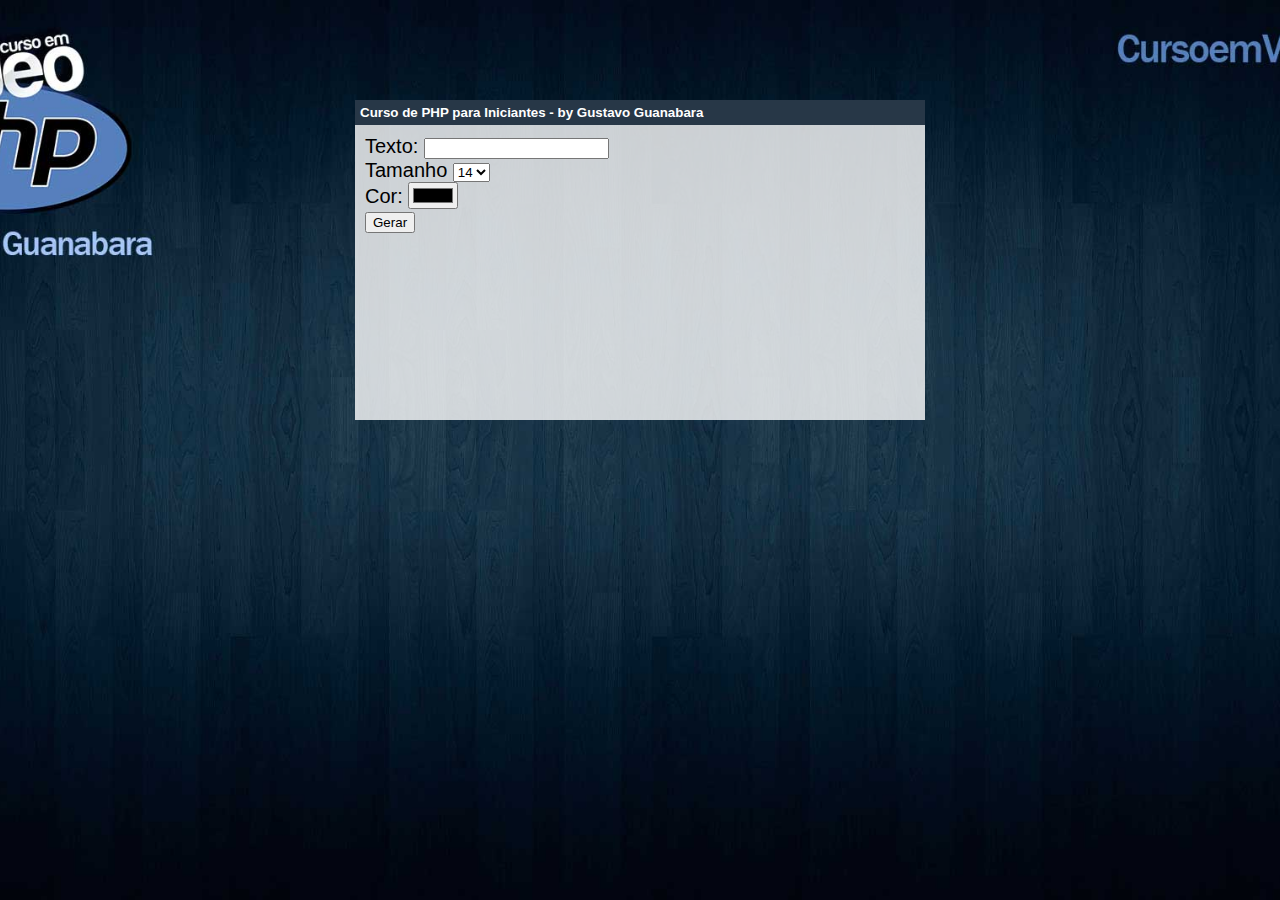
<file: PHP - Basic/FormatacaoPHP/index.html>
<!DOCTYPE html>
<html>
<head>
    <link rel="stylesheet" href="_css/estilo.css"/>
    <meta charset="UTF-8"/>
    <title>Curso de PHP - CursoemVideo.com</title>
</head>
<body>
<div>
    <form action="format.php" method="get">
        <label for="itxt">Texto:</label>
        <input type="text" name="t" id="itxt"/><br>
        <label for="itam">Tamanho</label>
        <select name="tam" id="itam">
            <option value="8pt">8</option>
            <option value="10pt">10</option>
            <option value="14pt" selected>14</option>
            <option value="20pt">20</option>
            <option value="40pt">40</option>
        </select> <br>
        <label for="icor">Cor: </label>
        <input type="color" name="cor" id="icor"/><br>
        <input type="submit" value="Gerar"/>
    </form>
</div>
</body>
</html>
</file>
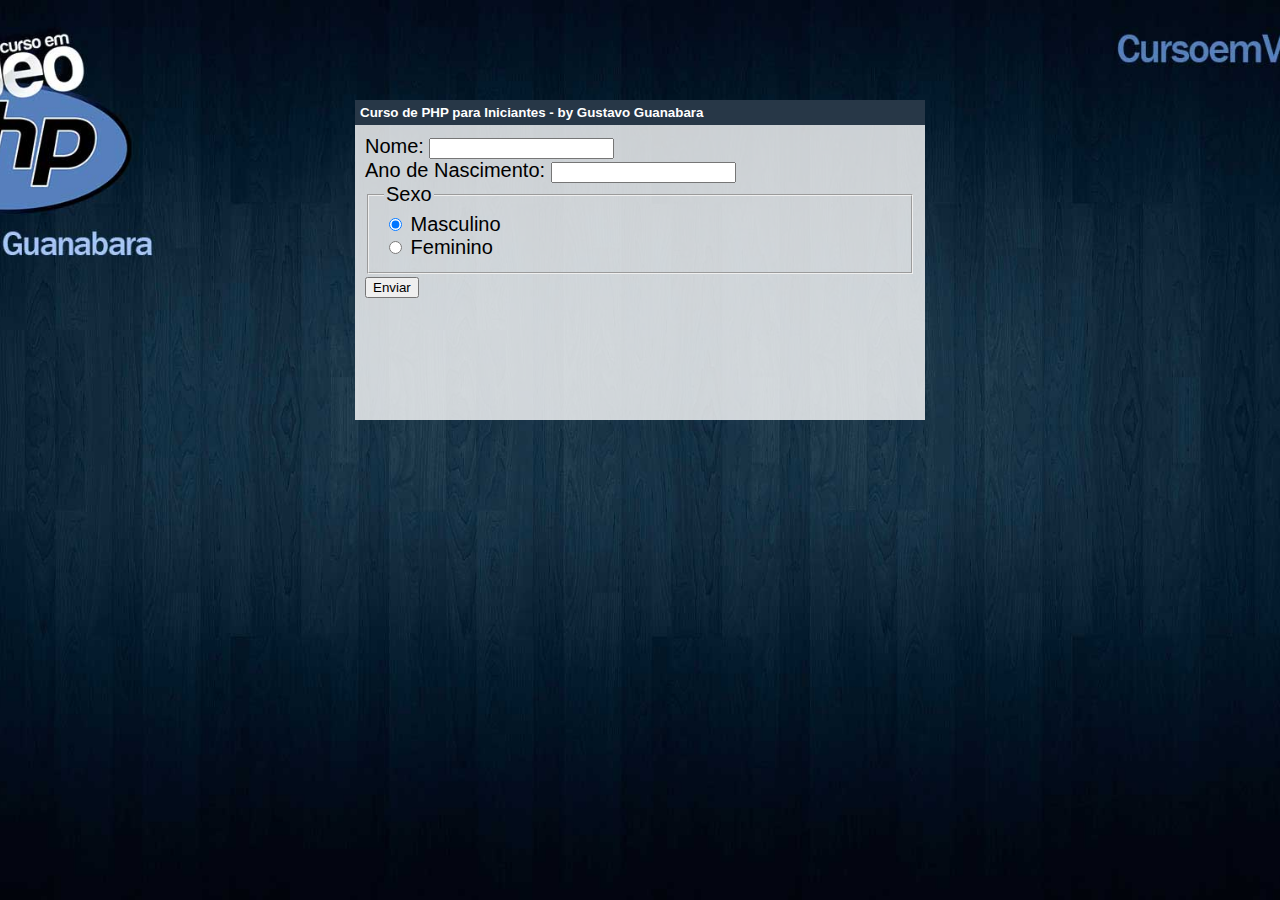
<file: PHP - Basic/Forms/index.html>
<!DOCTYPE html>
<html>
<head>
    <link rel="stylesheet" href="_css/estilo.css"/>
    <meta charset="UTF-8"/>
    <title>Curso de PHP - CursoemVideo.com</title>
</head>
<body>
<div>
    <form action="valor.php" method="get">
        Nome: <input type="text" name="nome"/><br>
        Ano de Nascimento: <input type="number" name="ano"/><br>
        <fieldset><legend>Sexo</legend>
            <input type="radio" name="sexo" id="masc" value="Masculino" checked/>
            <label for="masc">Masculino</label><br>
            <input type="radio" name="sexo" id="fem" value="Feminino"/>
            <label for="fem">Feminino</label><br>
        </fieldset>
        <input type="submit" value="Enviar"/>
    </form>
</div>
</body>
</html>
</file>
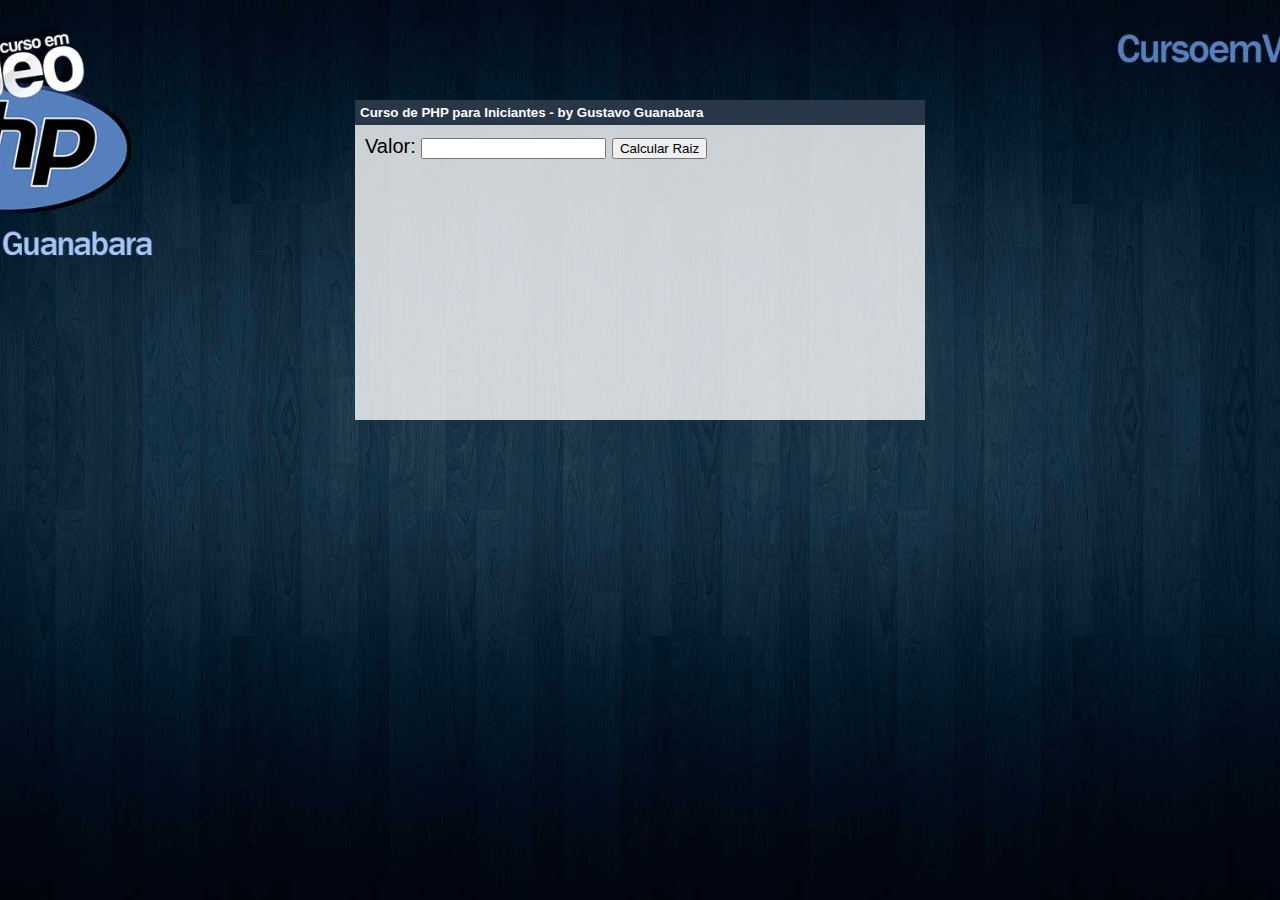
<file: PHP - Basic/Integracao HTML/index.html>
<!DOCTYPE html>
<html>
<head>
    <link rel="stylesheet" href="_css/estilo.css"/>
    <meta charset="UTF-8"/>
    <title>Curso de PHP - CursoemVideo.com</title>
</head>
<body>
<div>
    <form action="valor.php" method="get">
        Valor: <input type="number" name="v"/>
        <input type="submit" value="Calcular Raiz"/>
    </form>
</div>
</body>
</html>
</file>
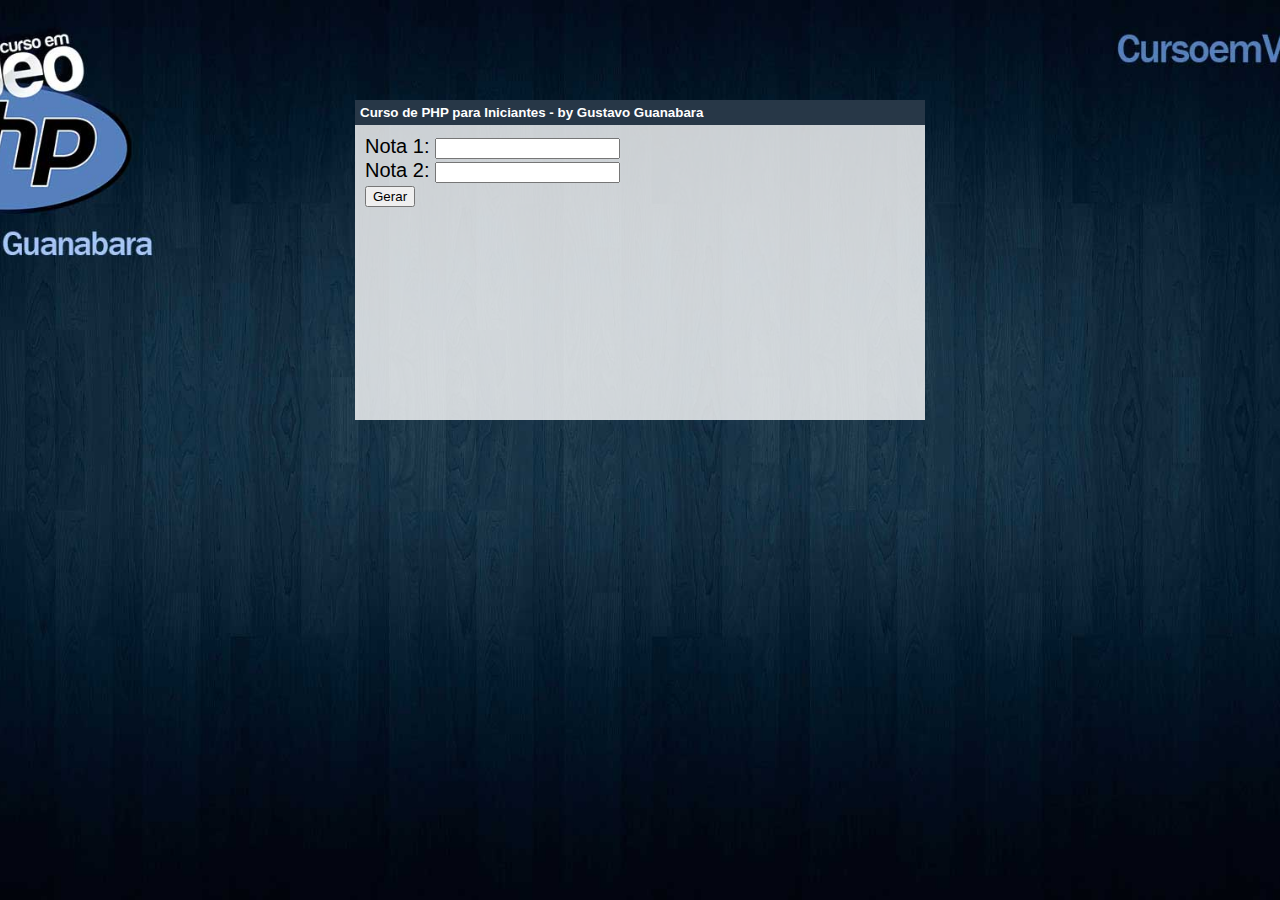
<file: PHP - Basic/Media/index.html>
<!DOCTYPE html>
<html>
<head>
    <link rel="stylesheet" href="_css/estilo.css"/>
    <meta charset="UTF-8"/>
    <title>Curso de PHP - CursoemVideo.com</title>
</head>
<body>
<div>
    <form action="format.php" method="get">
        <label for="number">Nota 1:</label>
        <input type="number" name="n1" id="nota1"/><br>
        <label for="number">Nota 2:</label>
        <input type="number" name="n2" id="nota2"/><br>
        <input type="submit" value="Gerar"/>
    </form>
</div>
</body>
</html>
</file>
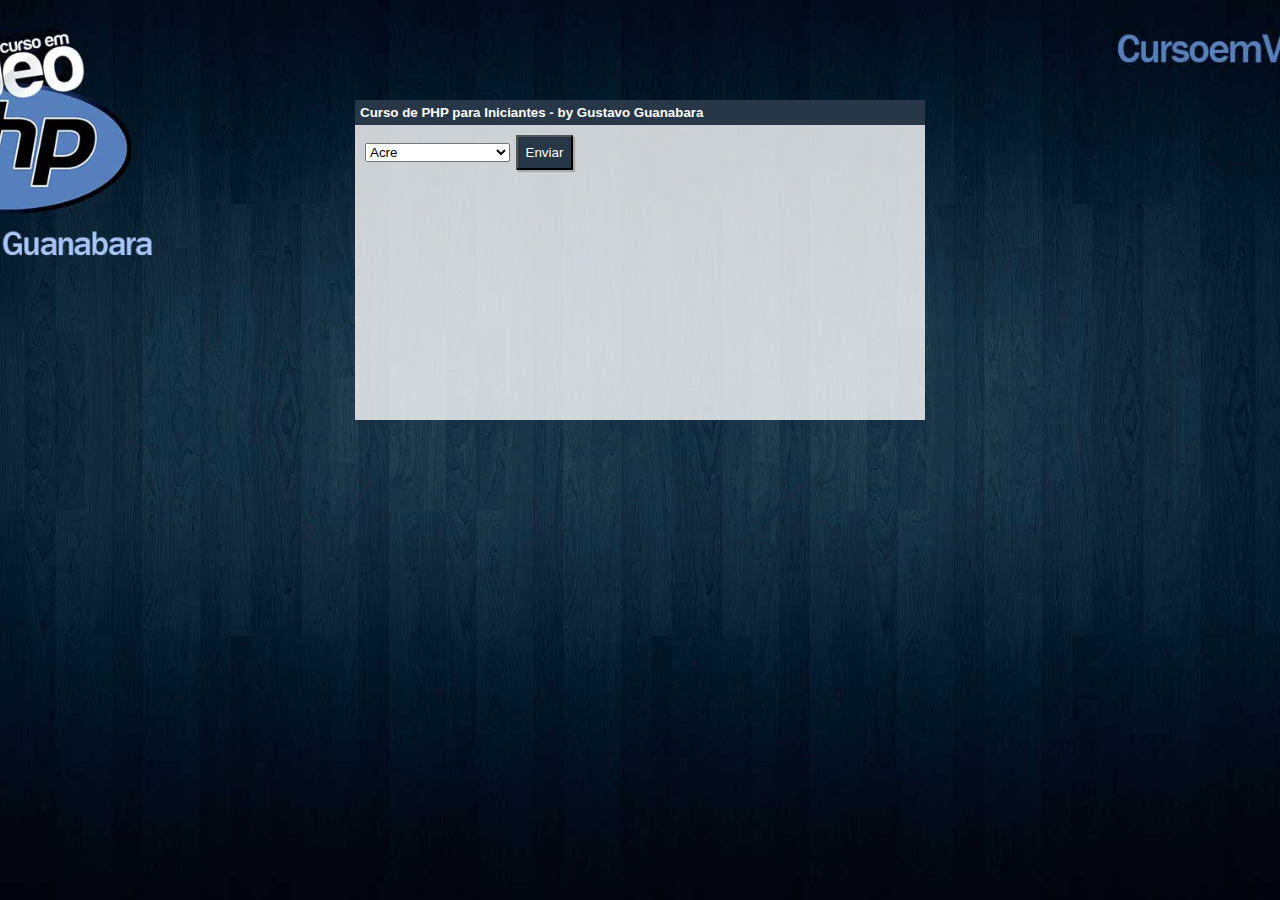
<file: PHP - Basic/RegiaoBr/index.html>
<!DOCTYPE html>
<html>
<head>
    <link rel="stylesheet" href="_css/estilo.css"/>
    <meta charset="UTF-8"/>
    <title>Curso de PHP - CursoemVideo.com</title>
</head>
<body>
<div>
    <form action="valor.php" method="get">
        <select name="reg">
            <option value="7">Acre</option>
            <option value="15">Alagoas</option>
            <option value="3">Amapá</option>
            <option value="1">Amazonas</option>
            <option value="16">Bahia</option>
            <option value="10">Ceará</option>
            <option value="7">Distrito Federal</option>
            <option value="22">Espírito Santo</option>
            <option value="19">Goiás</option>
            <option value="8">Maranhão</option>
            <option value="17">Mato Grosso</option>
            <option value="18">Mato Grosso do Sul</option>
            <option value="23">Minas Gerais</option>
            <option value="4">Pará</option>
            <option value="13">Paraíba</option>
            <option value="24">Paraná</option>
            <option value="12">Pernambuco</option>
            <option value="9">Piauí</option>
            <option value="21">Rio de Janeiro</option>
            <option value="11">Rio Grande do Norte</option>
            <option value="25">Rio Grande do Sul</option>
            <option value="6">Rondônia</option>
            <option value="2">Roraima</option>
            <option value="26">Santa Catarina</option>
            <option value="20">São Paulo</option>
            <option value="14">Sergipe</option>
            <option value="5">Tocantins</option>
        </select>
        <input type="submit" class="botao" value="Enviar"/>
    </form>
</div>
</body>
</html>
</file>
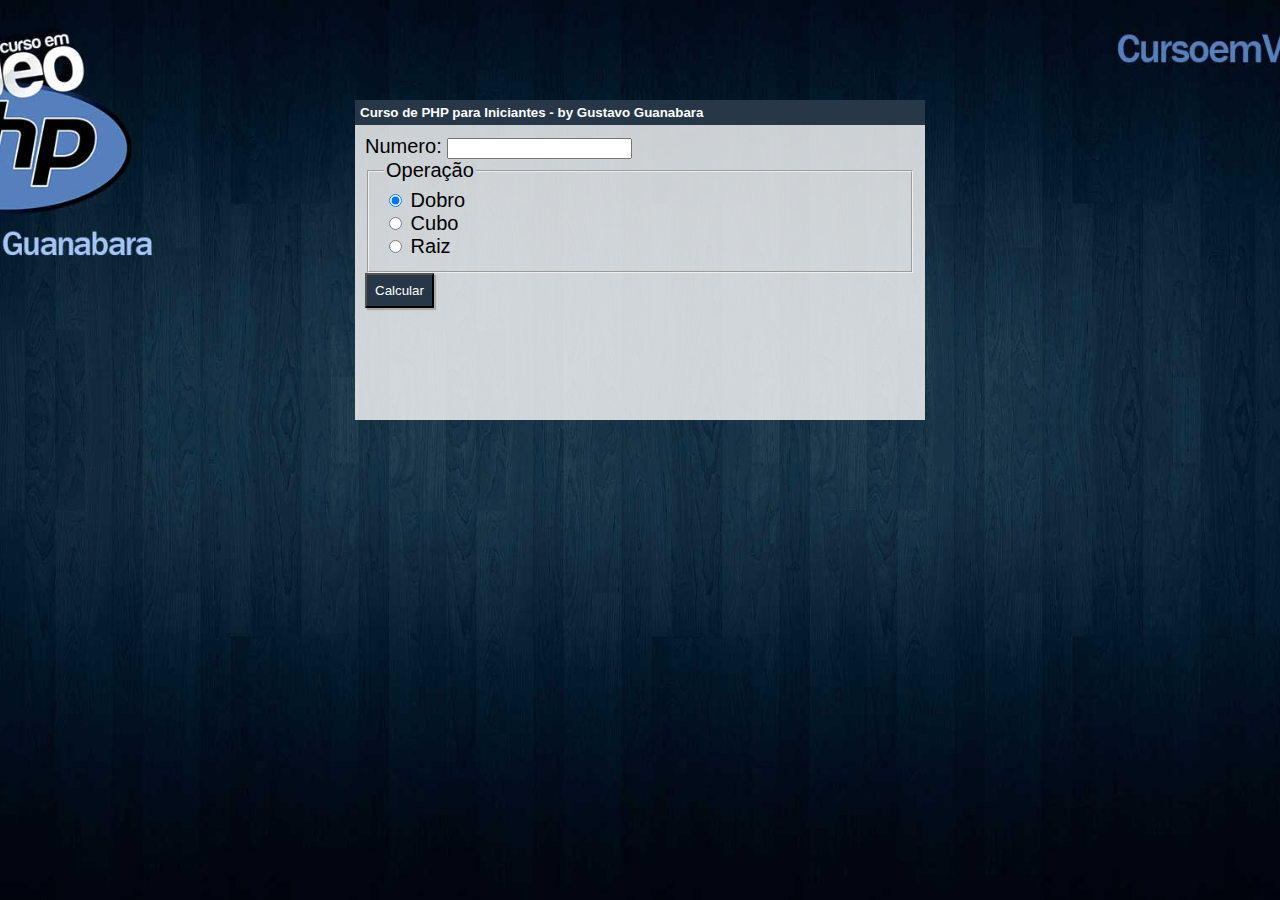
<file: PHP - Basic/Switch/index.html>
<!DOCTYPE html>
<html>
<head>
    <link rel="stylesheet" href="_css/estilo.css"/>
    <meta charset="UTF-8"/>
    <title>Curso de PHP - CursoemVideo.com</title>
</head>
<body>
<div>
    <form action="valor.php" method="get">
        Numero: <input type="number" name="num"/><br>
        <fieldset><legend>Operação</legend>
            <input type="radio" name="oper" id="dobro" value="1" checked/>
            <label for="dobro">Dobro</label><br>
            <input type="radio" name="oper" id="triplo" value="2"/>
            <label for="triplo">Cubo</label><br>
            <input type="radio" name="oper" id="raiz" value="3"/>
            <label for="raiz">Raiz</label><br>
        </fieldset>
        <input type="submit" class="botao" value="Calcular"/>
    </form>
</div>
</body>
</html>
</file>
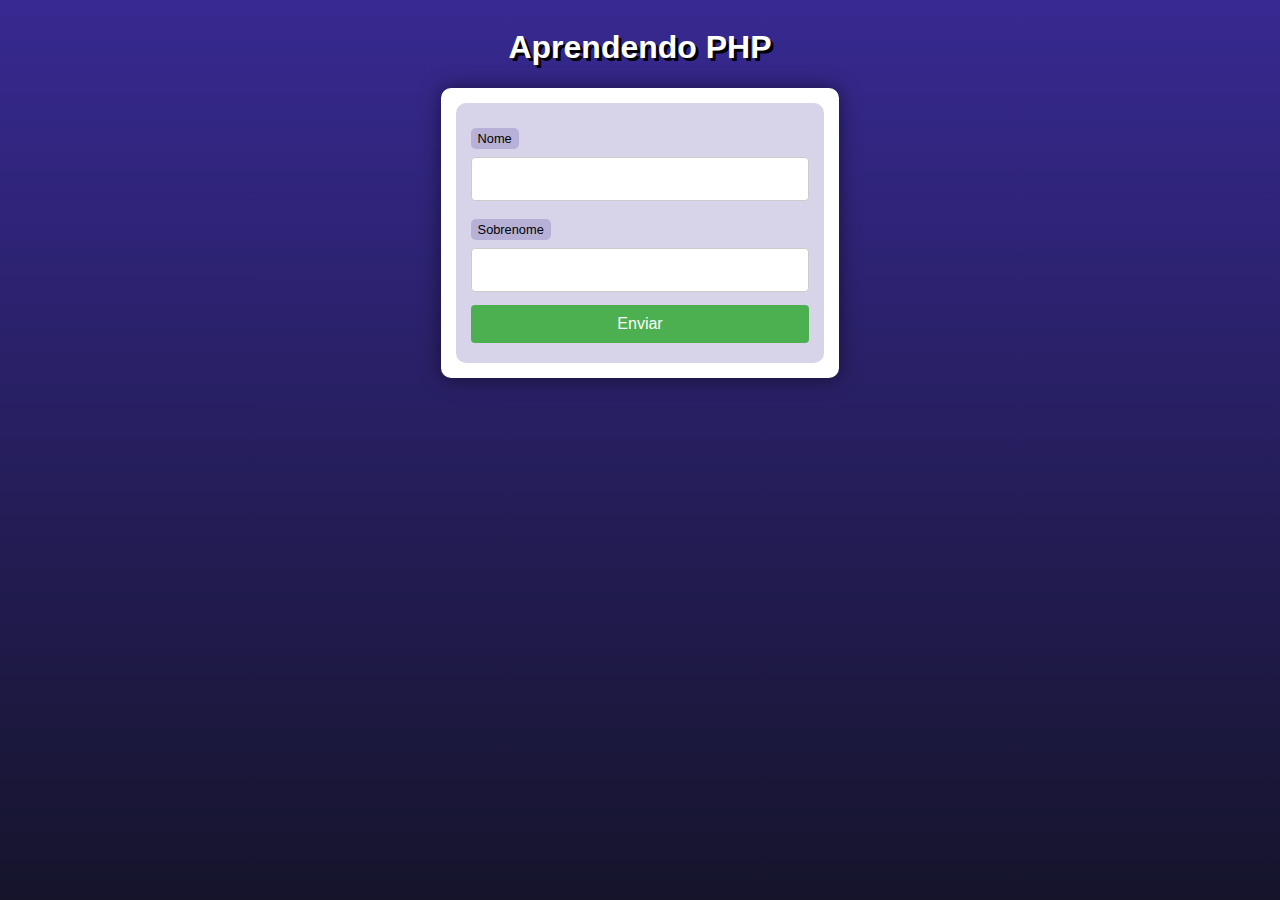
<file: PHP - Moderno/ex004/index.html>
<!DOCTYPE html>
<html lang="pt-br">
<head>
    <meta charset="UTF-8">
    <meta http-equiv="X-UA-Compatible" content="IE=edge">
    <meta name="viewport" content="width=device-width, initial-scale=1.0">
    <link rel="stylesheet" href="style.css">
    <title>Formulário</title>
</head>
<body>
    <header>
        <h1>Aprendendo PHP</h1>
    </header>
    <section>
        <form action="cad.php" method="get">
            <label for="nome">Nome </label>
            <input type="text" name="nome" id="idnome">
            <label for="sobrenome">Sobrenome </label>
            <input type="text" name="sobrenome" id="idsobnome">
            <input type="submit" value="Enviar">
        </form>
    </section>
</body>
</html>
</file>
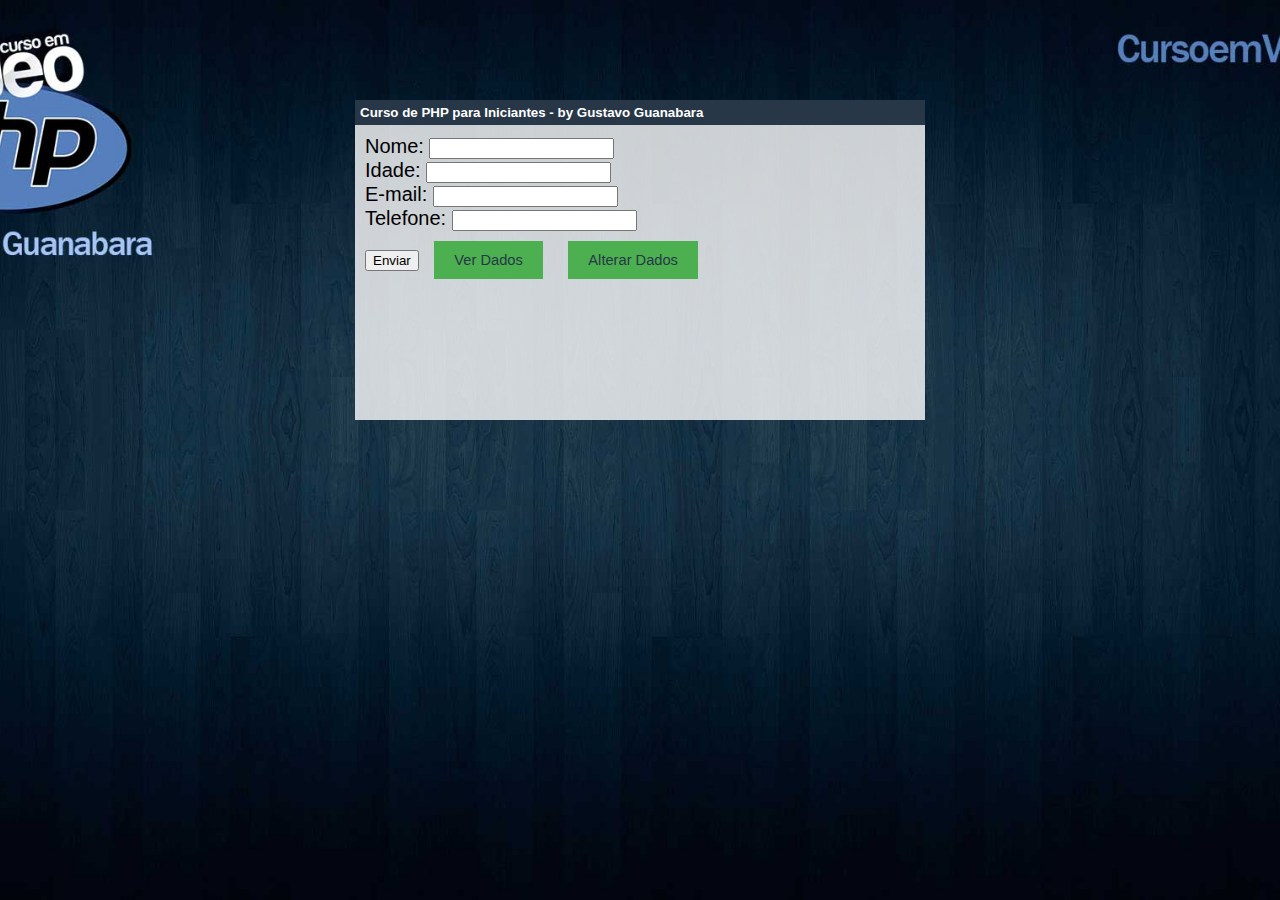
<file: PHP - Moderno/PHP - CNX/index.html>
<!DOCTYPE html>
<html>
<head>
    <link rel="stylesheet" href="_css/estilo.css"/>
    <meta charset="UTF-8"/>
    <title>Curso de PHP - CursoemVideo.com</title>
</head>
<body>
<div>
    <form action="enviar.php" method="get">
        Nome: <input type="text" name="nome"/><br>
        Idade: <input type="number" name="idade"/><br>
        E-mail: <input type="text" name="email"/><br>
        Telefone: <input type="number" name="telefone"/><br>
        <input type="submit" value="Enviar"/>
        <button class="botao-ir-para-pagina"><a href="buscar.php">Ver Dados</a></button>
        <button class="botao-ir-para-pagina"><a href="edit.html">Alterar Dados</a></button>
    </form>
</div>
</body>
</html>
</file>
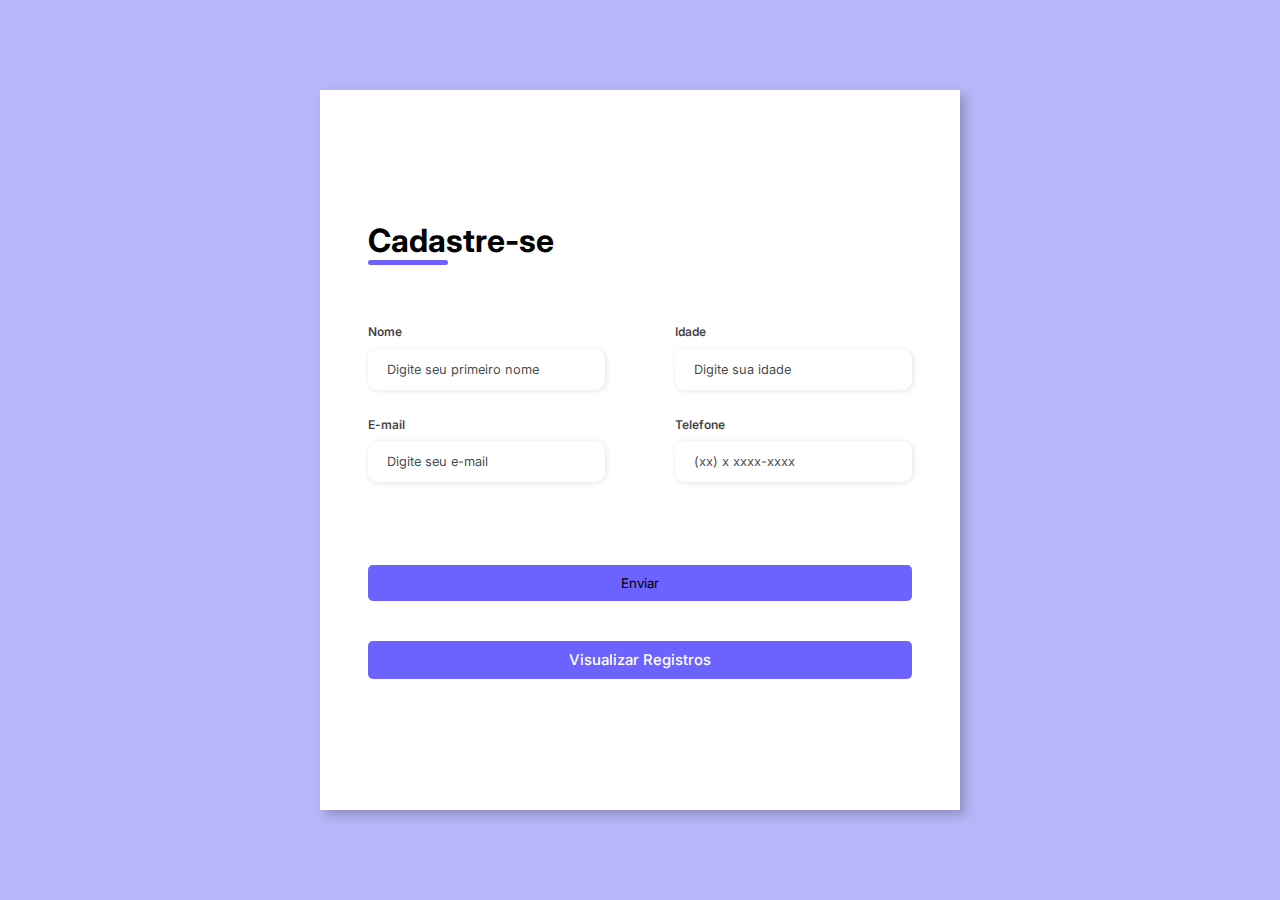
<file: PHP - Moderno/PHP - Site/index.html>
<!DOCTYPE html>
<html lang="pt-br">

<head>
    <meta charset="UTF-8">
    <meta http-equiv="X-UA-Compatible" content="IE=edge">
    <meta name="viewport" content="width=device-width, initial-scale=1.0">
    <link rel="stylesheet" href="assets/css/style.css">
    <title>Formulário</title>
</head>

<body>
    <div class="container">
        <div class="form-image">
            <img src="assets/img//meta-image.png" alt="">
        </div>
        <div class="form">
            <form action="enviar.php" method="get">
                <div class="form-header">
                    <div class="title">
                        <h1>Cadastre-se</h1>
                    </div>
                </div>

                <div class="input-group">
                    <div class="input-box">
                        <label for="nome">Nome</label>
                        <input id="nome" type="text" name="nome" placeholder="Digite seu primeiro nome" required>
                    </div>

                    <div class="input-box">
                        <label for="idade">Idade</label>
                        <input id="idade" type="number" name="idade" placeholder="Digite sua idade" required>
                    </div>
                    <div class="input-box">
                        <label for="email">E-mail</label>
                        <input id="email" type="email" name="email" placeholder="Digite seu e-mail" required>
                    </div>

                    <div class="input-box">
                        <label for="telefone">Telefone</label>
                        <input id="telefone" type="tel" name="telefone" placeholder="(xx) x xxxx-xxxx" required>
                    </div>

                </div>

                <div class="continue-button">
                    <button type="submit" value="Enviar">Enviar</button>

                    <button type="submit" value="Enviar"><a href="buscar.php">Visualizar Registros</a></button>
                </div>
            </form>
        </div>
    </div>
</body>

</html>
</file>
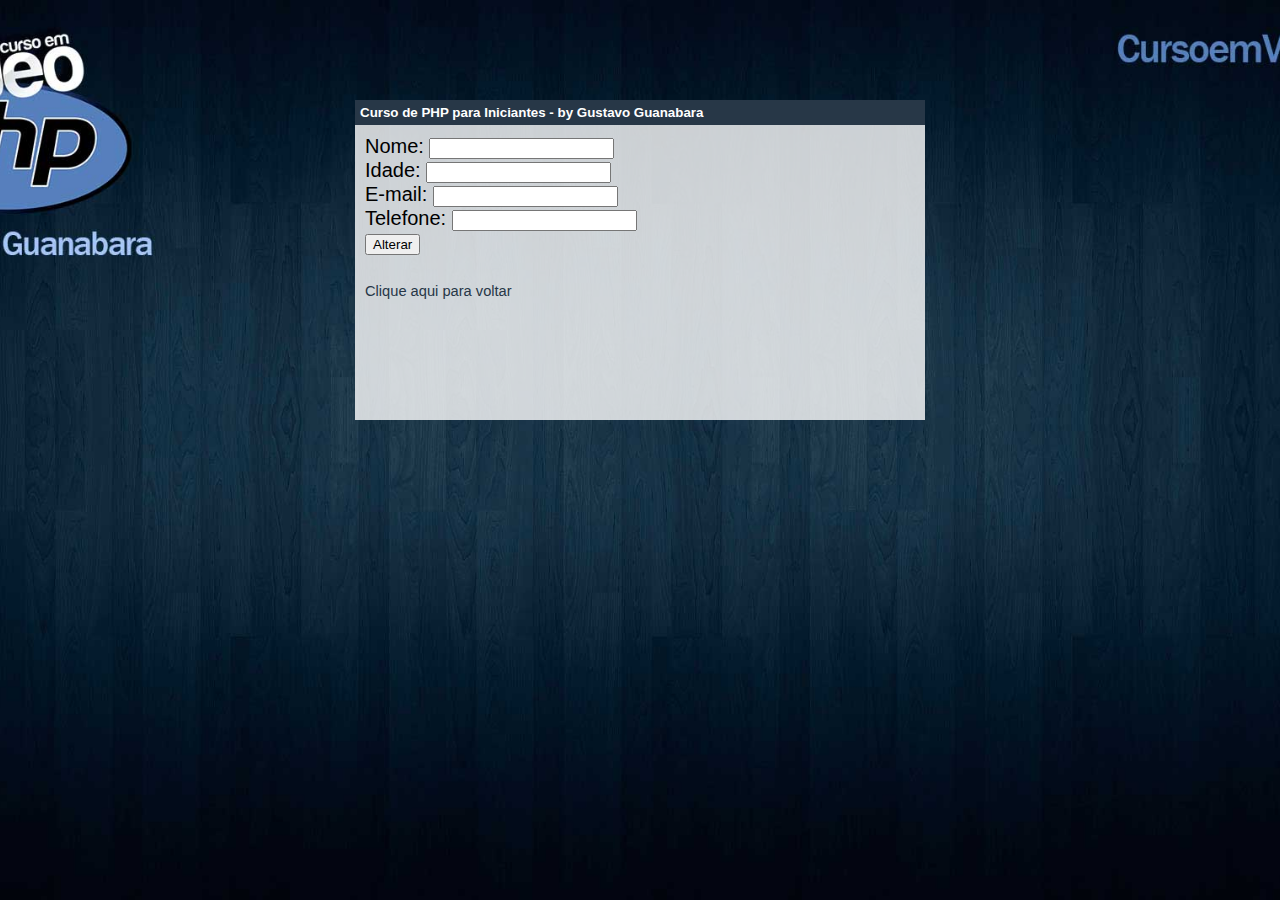
<file: PHP - Moderno/PHP - CNX/edit.html>
<!DOCTYPE html>
<html>
<head>
    <link rel="stylesheet" href="_css/estilo.css"/>
    <meta charset="UTF-8"/>
    <title>Curso de PHP - CursoemVideo.com</title>
</head>
<body>
<div>
    <form action="atualizar.php" method="get">
        Nome: <input type="text" name="nome"/><br>
        Idade: <input type="number" name="idade"/><br>
        E-mail: <input type="text" name="email"/><br>
        Telefone: <input type="number" name="telefone"/><br>
        <input type="submit" value="Alterar"/>
    </form>
    <br>
    <a href="index.html">Clique aqui para voltar</a>
</div>
</body>
</html>
</file>
<file: PHP - Basic/FormatacaoPHP/_css/estilo.css>
html {
    font: 15pt Arial;
}
body {
    background: url("wallpaper-php.jpg") no-repeat top center fixed;
    background-size: cover;
}

div::before {
    content: " Curso de PHP para Iniciantes - by Gustavo Guanabara ";
    font: 10pt Arial;
    font-weight: bold;
    color: white;
    background-color: #273747;
    padding: 5px;
    display: block;
    position: relative;
    top: -10px;
    left: -10px;
    width: 560px;
}

div {
    background-color: rgba(255,255,255,.8);
    margin: 100px auto 100px auto;
    padding: 10px;
    width: 550px;
    min-height:300px;
}

a {
    color: #273747;
    text-decoration: none;
    font-weight: bold;
    font: 11pt Helvetica;
}

a:hover {
    text-decoration: underline;
}

span.foco {
    font-weight: bold;
    color: #7e050c;
}
</file>
<file: PHP - Basic/Forms/_css/estilo.css>
html {
    font: 15pt Arial;
}
body {
    background: url("wallpaper-php.jpg") no-repeat top center fixed;
    background-size: cover;
}

div::before {
    content: " Curso de PHP para Iniciantes - by Gustavo Guanabara ";
    font: 10pt Arial;
    font-weight: bold;
    color: white;
    background-color: #273747;
    padding: 5px;
    display: block;
    position: relative;
    top: -10px;
    left: -10px;
    width: 560px;
}

div {
    background-color: rgba(255,255,255,.8);
    margin: 100px auto 100px auto;
    padding: 10px;
    width: 550px;
    min-height:300px;
}

a {
    color: #273747;
    text-decoration: none;
    font-weight: bold;
    font: 11pt Helvetica;
}

a:hover {
    text-decoration: underline;
}

span.foco {
    font-weight: bold;
    color: #7e050c;
}
</file>
<file: PHP - Basic/Integracao HTML/_css/estilo.css>
html {
    font: 15pt Arial;
}
body {
    background: url("wallpaper-php.jpg") no-repeat top center fixed;
    background-size: cover;
}

div::before {
    content: " Curso de PHP para Iniciantes - by Gustavo Guanabara ";
    font: 10pt Arial;
    font-weight: bold;
    color: white;
    background-color: #273747;
    padding: 5px;
    display: block;
    position: relative;
    top: -10px;
    left: -10px;
    width: 560px;
}

div {
    background-color: rgba(255,255,255,.8);
    margin: 100px auto 100px auto;
    padding: 10px;
    width: 550px;
    min-height:300px;
}

a {
    color: #273747;
    text-decoration: none;
    font-weight: bold;
    font: 11pt Helvetica;
}

a:hover {
    text-decoration: underline;
}

span.foco {
    font-weight: bold;
    color: #7e050c;
}
</file>
<file: PHP - Basic/Media/_css/estilo.css>
html {
    font: 15pt Arial;
}
body {
    background: url("wallpaper-php.jpg") no-repeat top center fixed;
    background-size: cover;
}

div::before {
    content: " Curso de PHP para Iniciantes - by Gustavo Guanabara ";
    font: 10pt Arial;
    font-weight: bold;
    color: white;
    background-color: #273747;
    padding: 5px;
    display: block;
    position: relative;
    top: -10px;
    left: -10px;
    width: 560px;
}

div {
    background-color: rgba(255,255,255,.8);
    margin: 100px auto 100px auto;
    padding: 10px;
    width: 550px;
    min-height:300px;
}

a {
    color: #273747;
    text-decoration: none;
    font-weight: bold;
    font: 11pt Helvetica;
}

a:hover {
    text-decoration: underline;
}

span.foco {
    font-weight: bold;
    color: #7e050c;
}

.botao {
	background-color: #273747;
	color: white;
	padding: 8px;
	box-shadow: 2px 2px 1px #aaaaaa;
}
</file>
<file: PHP - Basic/RegiaoBr/_css/estilo.css>
html {
    font: 15pt Arial;
}
body {
    background: url("wallpaper-php.jpg") no-repeat top center fixed;
    background-size: cover;
}

div::before {
    content: " Curso de PHP para Iniciantes - by Gustavo Guanabara ";
    font: 10pt Arial;
    font-weight: bold;
    color: white;
    background-color: #273747;
    padding: 5px;
    display: block;
    position: relative;
    top: -10px;
    left: -10px;
    width: 560px;
}

div {
    background-color: rgba(255,255,255,.8);
    margin: 100px auto 100px auto;
    padding: 10px;
    width: 550px;
    min-height:300px;
}

a {
    color: #273747;
    text-decoration: none;
    font-weight: bold;
    font: 11pt Helvetica;
}

a:hover {
    text-decoration: underline;
}

span.foco {
    font-weight: bold;
    color: #7e050c;
}

.botao {
	background-color: #273747;
	color: white;
	padding: 8px;
	box-shadow: 2px 2px 1px #aaaaaa;
}
</file>
<file: PHP - Basic/Switch/_css/estilo.css>
html {
    font: 15pt Arial;
}
body {
    background: url("wallpaper-php.jpg") no-repeat top center fixed;
    background-size: cover;
}

div::before {
    content: " Curso de PHP para Iniciantes - by Gustavo Guanabara ";
    font: 10pt Arial;
    font-weight: bold;
    color: white;
    background-color: #273747;
    padding: 5px;
    display: block;
    position: relative;
    top: -10px;
    left: -10px;
    width: 560px;
}

div {
    background-color: rgba(255,255,255,.8);
    margin: 100px auto 100px auto;
    padding: 10px;
    width: 550px;
    min-height:300px;
}

a {
    color: #273747;
    text-decoration: none;
    font-weight: bold;
    font: 11pt Helvetica;
}

a:hover {
    text-decoration: underline;
}

span.foco {
    font-weight: bold;
    color: #7e050c;
}

.botao {
	background-color: #273747;
	color: white;
	padding: 8px;
	box-shadow: 2px 2px 1px #aaaaaa;
}
</file>
<file: PHP - Moderno/ex004/style.css>
@charset "UTF-8";

* {
    font-family: Verdana, Geneva, Tahoma, sans-serif;
    box-sizing: border-box;
}

/* ELEMENTOS DA INTERFACE */

body {
    background-color: #15142b;
    background-image: linear-gradient(180deg, #372991, #15142b);
    background-repeat: no-repeat;
    background-position: center center;
    background-size: cover;
    background-attachment: fixed;

    display: flex;
    flex-direction: column;
    flex-wrap: nowrap;
    justify-content: center;
    align-items: center;
}

header, main, section, article {
    max-width: 700px;
}

header > h1 {
    color: white;
    text-shadow: 3px 3px 0px black;
}

main, section, article {
    background-color: white;
    padding: 15px;
    margin-bottom: 20px;
    border-radius: 10px;
    box-shadow: 0px 0px 20px rgba(0, 0, 0, 0.502);
}

footer {
    display: block;
    width: 100vw;
    background-color: #291f6c;
    color: white;
    text-align: center;
    margin-top: auto;
    padding: 5px;
}

p {
    text-align: justify;
    line-height: 1.5em;
}

h2, h3, h4 {
    color: #372991;
    margin: 0 0 10px 0;
}

a {
    color: #15142b;
    background-color: rgba(55, 41, 145, 0.1);
    padding: 0 3px;
    font-weight: 600;
    text-decoration: none;
    border-bottom: .5px dotted #372991;
}

a:hover {
    color: #372991;
    border-bottom: 1px solid #372991;
}

/* TABELAS E LISTAS */

table {
    min-width: 400px;
    border-spacing: 0px;
    border: 0.5px solid #372991;
    margin: 10px auto;
}

table th {
    background-color: #372991;
    color: white;
    padding: 5px;
    text-align: left;
}

table td {
    padding: 5px;
}

table tr {
    background-color: rgba(55, 41, 145, 0.05);
}

table tr:nth-child(odd) {
    background-color: rgba(55, 41, 145, 0.3);
}

table.divisao {
    border: 1px solid white;
}

table.divisao td {
    background-color: white;
    padding: 20px;
    text-align: center;
    font-size: 2.5em;
}

table.divisao  tr:nth-child(1) td:nth-child(2) {
    border-bottom: 3px solid black;
    border-left: 3px solid black;
}

table.divisao tr:nth-child(2) td:nth-child(2) {
    border-left: 3px solid black;
}

table.divisao tr:nth-child(2) td:nth-child(1) {
    text-decoration: underline;
}

ul > li::marker {
    color: #372991;
}

/* ELEMENTOS DE FORMULÁRIO */

form {
    background-color: rgba(55, 41, 145, 0.2);
    padding: 15px;
    border-radius: 10px;
}

form label {
    display: block;
    width: fit-content;
    font-size: 0.8em;
    font-weight: 100;
    background-color: rgba(55, 41, 145, 0.2);
    padding: 3px 7px;
    margin-top: 10px;
    margin-bottom: 0px;
    border-radius: 5px;
}

input[type=text], [type=number], select, input[type=date], input[type=date], input[type=datetime], input[type=email], input[type=month], input[type=password], input[type=range], input[type=tel], input[type=time], input[type=week] {
    width: 100%;
    padding: 12px 20px;
    font-size: 1em;
    margin: 8px 0;
    display: inline-block;
    border: 1px solid #ccc;
    border-radius: 4px;
    box-sizing: border-box;
}
  
input[type=submit] {
    width: 100%;
    background-color: #4CAF50;
    font-size: 1em;
    color: white;
    padding: 10px 20px;
    margin: 5px 0;
    border: none;
    border-radius: 4px;
    cursor: pointer;
}
  
input[type=submit]:hover {
    background-color: #45a049;
}

input[type=reset] {
    width: 100%;
    background-color: #eb9903;
    font-size: 1em;
    color: white;
    padding: 10px 20px;
    margin: 5px 0;
    border: none;
    border-radius: 4px;
    cursor: pointer;
}

input[type=reset]:hover {
    background-color: #c27013;
}

input[type=button], button {
    width: 100%;
    background-color: #372991;
    font-size: 1em;
    color: white;
    padding: 10px 20px;
    margin: 5px 0;
    border: none;
    border-radius: 4px;
    cursor: pointer;
}

input[type=button]:hover, button:hover {
    background-color: #291f6c;
}

fieldset {
    border: 0.5px dotted #372991;
}

fieldset > legend {
    font-size: 0.8em;
    font-weight: 100;
    background-color: rgba(55, 41, 145, 0.2);
    padding: 3px 7px;
    border-radius: 5px;
}

input[type=radio] + label, input[type=checkbox] + label {
    display: inline-block;
    font-size: 1em;
    background-color: rgba(0, 0, 0, 0);
}
</file>
<file: PHP - Moderno/PHP - CNX/_css/estilo.css>
html {
    font: 15pt Arial;
}
body {
    background: url("wallpaper-php.jpg") no-repeat top center fixed;
    background-size: cover;
}

div::before {
    content: " Curso de PHP para Iniciantes - by Gustavo Guanabara ";
    font: 10pt Arial;
    font-weight: bold;
    color: white;
    background-color: #273747;
    padding: 5px;
    display: block;
    position: relative;
    top: -10px;
    left: -10px;
    width: 560px;
}

div {
    background-color: rgba(255,255,255,.8);
    margin: 100px auto 100px auto;
    padding: 10px;
    width: 550px;
    min-height:300px;
}

a {
    color: #273747;
    text-decoration: none;
    font-weight: bold;
    font: 11pt Helvetica;
}

a:hover {
    text-decoration: underline;
}

span.foco {
    font-weight: bold;
    color: #7e050c;
}

.botao-ir-para-pagina {
    background-color: #4CAF50; /* cor de fundo */
    border: none; /* borda */
    color: white; /* cor do texto */
    padding: 10px 20px; /* preenchimento interno */
    text-align: center; /* alinhamento do texto */
    text-decoration: none; /* decoração do texto */
    display: inline-block; /* exibição */
    font-size: 16px; /* tamanho da fonte */
    margin: 10px; /* margem externa */
}
</file>
<file: PHP - Moderno/PHP - Site/assets/css/style.css>
@import url('https://fonts.googleapis.com/css2?family=Inter:wght@200;300;400;500&family=Open+Sans:wght@300;400;500;600&display=swap');
* {
    padding: 0;
    margin: 0;
    box-sizing: border-box;
    font-family: 'Inter', sans-serif;
}

body {
    width: 100%;
    height: 100vh;
    display: flex;
    justify-content: center;
    align-items: center;
    background: #0c0ce94d;
}

.container {
    width: 80%;
    height: 80vh;
    display: flex;
    box-shadow: 5px 5px 10px rgba(0, 0, 0, 0.212);
}

.form-image {
    width: 50%;
    display: flex;
    justify-content: center;
    align-items: center;
    background-color: #fde3a7d7;
    padding: 1rem;
}

.form-image img {
    width: 31rem;
}

.form {
    width: 50%;
    display: flex;
    flex-direction: column;
    justify-content: center;
    align-items: center;
    background-color: #fff;
    padding: 3rem;
}

.form-header {
    margin-bottom: 3rem;
    display: flex;
    justify-content: space-between;
}

.login-button {
    display: flex;
    align-items: center;
}

.login-button button {
    border: none;
    background-color: #6c63ff;
    padding: 0.4rem 1rem;
    border-radius: 5px;
    cursor: pointer;
}

.login-button button:hover {
    background-color: #6b63fff1;
}

.login-button button a {
    text-decoration: none;
    font-weight: 500;
    color: #fff;
}

.form-header h1::after {
    content: '';
    display: block;
    width: 5rem;
    height: 0.3rem;
    background-color: #6c63ff;
    margin: 0 auto;
    position: absolute;
    border-radius: 10px;
}

.input-group {
    display: flex;
    flex-wrap: wrap;
    justify-content: space-between;
    padding: 1rem 0;
}

.input-box {
    display: flex;
    flex-direction: column;
    margin-bottom: 1.1rem;
}

.input-box input {
    margin: 0.6rem 0;
    padding: 0.8rem 1.2rem;
    border: none;
    border-radius: 10px;
    box-shadow: 1px 1px 6px #0000001c;
    font-size: 0.8rem;
}

.input-box input:hover {
    background-color: #eeeeee75;
}

.input-box input:focus-visible {
    outline: 1px solid #6c63ff;
}

.input-box label,
.gender-title h6 {
    font-size: 0.75rem;
    font-weight: 600;
    color: #000000c0;
}

.input-box input::placeholder {
    color: #000000be;
}

.gender-group {
    display: flex;
    justify-content: space-between;
    margin-top: 0.62rem;
    padding: 0 .5rem;
}

.gender-input {
    display: flex;
    align-items: center;
}

.gender-input input {
    margin-right: 0.35rem;
}

.gender-input label {
    font-size: 0.81rem;
    font-weight: 600;
    color: #000000c0;
}

.continue-button button {
    width: 100%;
    margin-top: 2.5rem;
    border: none;
    background-color: #6c63ff;
    padding: 0.62rem;
    border-radius: 5px;
    cursor: pointer;
}

.continue-button button:hover {
    background-color: #6b63fff1;
    color: #fff;
}

.continue-button button a {
    text-decoration: none;
    font-size: 0.93rem;
    font-weight: 500;
    color: #fff;
}

@media screen and (max-width: 1330px) {
    .form-image {
        display: none;
    }
    .container {
        width: 50%;
    }
    .form {
        width: 100%;
    }
}

@media screen and (max-width: 1064px) {
    .container {
        width: 90%;
        height: auto;
    }
    .input-group {
        flex-direction: column;
        z-index: 5;
        padding-right: 5rem;
        max-height: 10rem;
        overflow-y: scroll;
        flex-wrap: nowrap;
    }
    .gender-inputs {
        margin-top: 2rem;
    }
    .gender-group {
        flex-direction: column;
    }
    .gender-title h6 {
        margin: 0;
    }
    .gender-input {
        margin-top: 0.5rem;
    }
}
</file>
